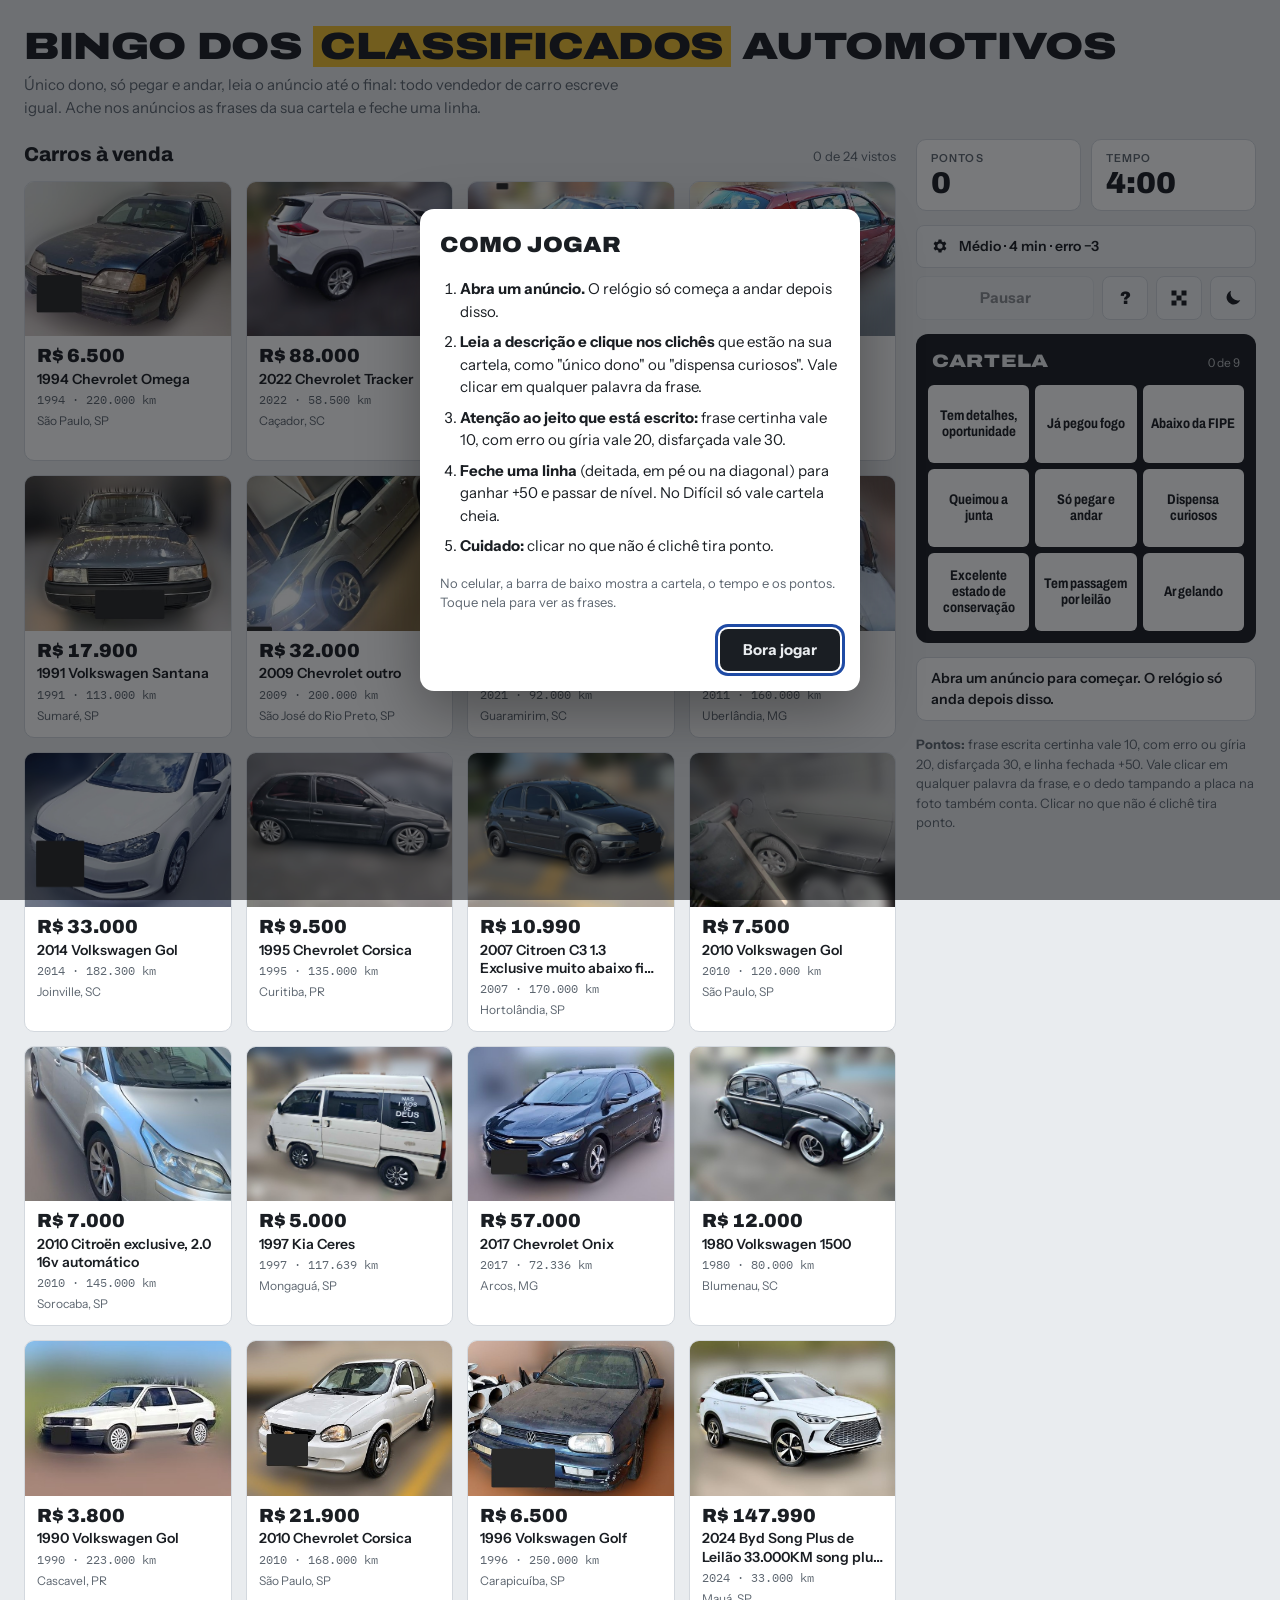
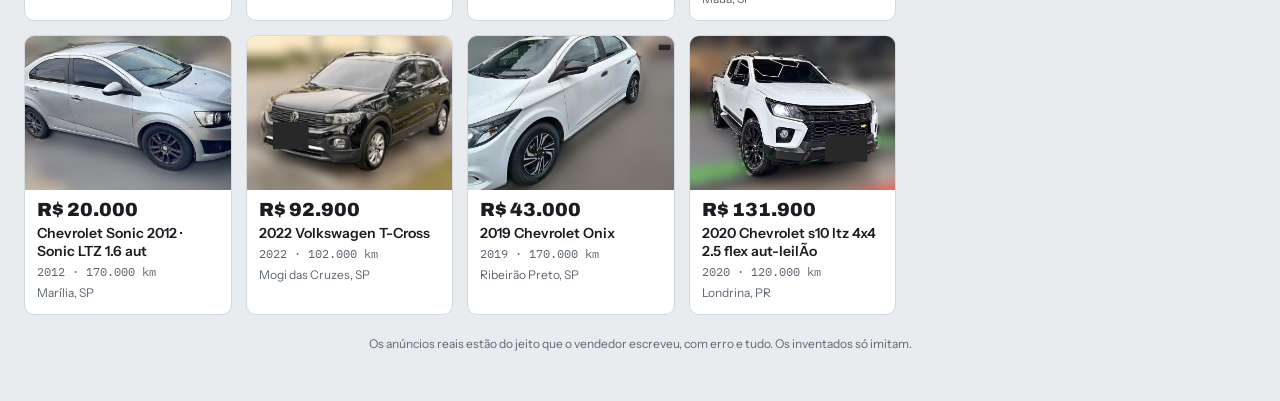
<file: index.html>
<!doctype html>
<html lang="pt-BR">
<head>
<meta charset="utf-8">
<meta name="viewport" content="width=device-width, initial-scale=1, viewport-fit=cover">
<title>Bingo dos Classificados Automotivos</title>
<meta name="description" content="Único dono, só pegar e andar, leia o anúncio até o final: ache os clichês dos anúncios de carro e feche a cartela.">
<link rel="icon" href="favicon.svg" type="image/svg+xml">
<meta name="theme-color" content="#f2c230">
<meta property="og:type" content="website">
<meta property="og:locale" content="pt_BR">
<meta property="og:title" content="Bingo dos Classificados Automotivos">
<meta property="og:description" content="Único dono, só pegar e andar, leia o anúncio até o final: ache os clichês dos anúncios de carro e feche a cartela.">
<meta property="og:url" content="https://danielhoffmanno.github.io/BingoDosClassificadosAutomotivos/">
<meta property="og:image" content="https://danielhoffmanno.github.io/BingoDosClassificadosAutomotivos/previa.png">
<meta property="og:image:width" content="1200">
<meta property="og:image:height" content="630">
<meta name="twitter:card" content="summary_large_image">
<meta name="claude:viewport-fit-sides" content="cover">
<script>try { var t = localStorage.getItem("bcc-theme"); if (t === "dark" || t === "light") document.documentElement.dataset.theme = t; } catch (e) {}</script>
<link rel="preconnect" href="https://fonts.googleapis.com">
<link rel="preconnect" href="https://fonts.gstatic.com" crossorigin>
<link rel="stylesheet" href="https://fonts.googleapis.com/css2?family=Archivo:wdth,wght@62..125,500..900&family=Instrument+Sans:wght@400;500;600&family=IBM+Plex+Mono:wght@500;600&display=swap">
<link rel="stylesheet" href="css/estilo.css">
</head>
<body>

<div class="wrap">
  <header>
    <div class="brand">
      <h1>Bingo dos <span>Classificados</span> Automotivos</h1>
      <p>Único dono, só pegar e andar, leia o anúncio até o final: todo vendedor de carro escreve igual. Ache nos anúncios as frases da sua cartela e feche uma linha.</p>
    </div>
  </header>

  <div class="game">
    <section class="feed">
      <div class="feed-head">
        <h2>Carros à venda</h2>
        <span id="feed-count"></span>
      </div>
      <div class="list" id="list"></div>
    </section>

    <aside class="side">
      <div class="score">
        <div class="stat"><label>Pontos</label><output id="score">0</output></div>
        <div class="stat" id="timer-box"><label>Tempo</label><output id="timer">4:00</output><span class="gain" id="gain" aria-hidden="true"></span></div>
      </div>
      <div class="tools">
        <button class="btn alt cfg" id="settings-btn" aria-haspopup="dialog" title="Configurações">
          <svg viewBox="0 0 24 24" width="18" height="18" aria-hidden="true"><path fill="currentColor" d="M19.4 13a7.5 7.5 0 0 0 0-2l2.1-1.6-2-3.4-2.5 1a7.6 7.6 0 0 0-1.7-1L15 3.3h-4l-.4 2.7a7.6 7.6 0 0 0-1.7 1l-2.5-1-2 3.4L6.5 11a7.5 7.5 0 0 0 0 2l-2.1 1.6 2 3.4 2.5-1c.5.4 1.1.7 1.7 1l.4 2.7h4l.4-2.7c.6-.3 1.2-.6 1.7-1l2.5 1 2-3.4zM13 15.5a3.5 3.5 0 1 1 0-7 3.5 3.5 0 0 1 0 7z" transform="translate(-1 0)"/></svg>
          <span class="sr-only">Configurações: </span><small id="cfg-summary">Médio · 4 min</small>
        </button>
        <button class="btn alt" id="pause" disabled>Pausar</button>
        <button class="btn alt theme-btn how-btn" id="how-btn" aria-label="Como jogar" title="Como jogar"><span aria-hidden="true">?</span></button>
        <button class="btn alt theme-btn" id="pixel-btn" aria-pressed="false" aria-label="Fotos em pixel art" title="Ver fotos em pixel art"><svg viewBox="0 0 24 24" width="20" height="20" aria-hidden="true"><path fill="currentColor" d="M3 3h6v6H3zM9 9h6v6H9zM15 3h6v6h-6zM3 15h6v6H3zM15 15h6v6h-6z"/></svg></button>
        <button class="btn alt theme-btn" id="theme-btn" aria-label="Mudar tema" title="Mudar tema">
          <svg class="i-moon" viewBox="0 0 24 24" width="20" height="20" aria-hidden="true"><path fill="currentColor" d="M20.7 14.3A8.5 8.5 0 0 1 9.7 3.3a8.5 8.5 0 1 0 11 11z"/></svg>
          <svg class="i-sun" viewBox="0 0 24 24" width="20" height="20" aria-hidden="true"><circle cx="12" cy="12" r="4.5" fill="currentColor"/><path stroke="currentColor" stroke-width="2" stroke-linecap="round" d="M12 2v2.5M12 19.5V22M2 12h2.5M19.5 12H22M4.9 4.9l1.8 1.8M17.3 17.3l1.8 1.8M4.9 19.1l1.8-1.8M17.3 6.7l1.8-1.8"/></svg>
        </button>
      </div>
      <div class="card">
        <div class="card-head"><strong>Cartela</strong><span id="card-count">0 de 9</span></div>
        <div class="grid" id="grid"></div>
      </div>
      <div class="toast" id="toast">Abra um anúncio para começar. O relógio só anda depois disso.</div>
      <div class="end" id="end" hidden>
        <h2 id="end-title">Fim de jogo</h2>
        <p id="end-text"></p>
        <div class="row">
          <button class="btn" id="next-lv" hidden>Ir para o Médio →</button>
          <button class="btn alt" id="again">Jogar de novo</button>
          <button class="btn alt" id="reveal">Mostrar o que faltou</button>
          <button class="btn alt" id="share">Compartilhar resultado</button>
        </div>
      </div>
      <p class="hint"><strong>Pontos:</strong> frase escrita certinha vale 10, com erro ou gíria 20, disfarçada 30, e linha fechada +50. Vale clicar em qualquer palavra da frase, e o dedo tampando a placa na foto também conta. Clicar no que não é clichê tira ponto.</p>
    </aside>
  </div>

  <footer>Os anúncios reais estão do jeito que o vendedor escreveu, com erro e tudo. Os inventados só imitam.</footer>
</div>

<div class="mini" id="mini">
  <div class="mini-sheet" id="mini-sheet"></div>
  <button class="mini-bar" id="mini-open" aria-expanded="false" aria-controls="mini-sheet">
    <span class="mini-grid" id="mini-grid" aria-hidden="true"></span>
    <span class="mini-txt"><strong id="mini-count">0 de 9</strong><small>Ver cartela</small></span>
    <span class="mini-stat" id="mini-time">4:00</span>
    <span class="mini-stat" id="mini-score">0 pts</span>
  </button>
</div>

<dialog id="how" aria-labelledby="how-title">
  <form method="dialog" class="settings">
    <h2 id="how-title">Como jogar</h2>
    <ol class="how">
      <li><strong>Abra um anúncio.</strong> O relógio só começa a andar depois disso.</li>
      <li><strong>Leia a descrição e clique nos clichês</strong> que estão na sua cartela, como "único dono" ou "dispensa curiosos". Vale clicar em qualquer palavra da frase.</li>
      <li><strong>Atenção ao jeito que está escrito:</strong> frase certinha vale 10, com erro ou gíria vale 20, disfarçada vale 30.</li>
      <li><strong>Feche uma linha</strong> (deitada, em pé ou na diagonal) para ganhar +50 e passar de nível. No Difícil só vale cartela cheia.</li>
      <li><strong>Cuidado:</strong> clicar no que não é clichê tira ponto.</li>
    </ol>
    <p class="note">No celular, a barra de baixo mostra a cartela, o tempo e os pontos. Toque nela para ver as frases.</p>
    <button class="btn" value="ok">Bora jogar</button>
  </form>
</dialog>

<dialog id="settings" aria-labelledby="settings-title">
  <form method="dialog" class="settings">
    <h2 id="settings-title">Configurações</h2>
    <fieldset>
      <legend>Dificuldade</legend>
        <div class="levels" role="group" aria-label="Nível">
        <button type="button" id="lv-facil" data-lv="facil" aria-pressed="false">FÁCIL<small>5 min · erro −1 · com dica</small></button>
        <button type="button" id="lv-medio" data-lv="medio" aria-pressed="true">MÉDIO<small>4 min · erro −3</small></button>
        <button type="button" id="lv-dificil" data-lv="dificil" aria-pressed="false">DIFÍCIL<small>3 min · acerto dá tempo</small></button>
        <button type="button" id="lv-custom" data-lv="custom" aria-pressed="false">PERSONALIZADA<small>do seu jeito</small></button>
    </div>
      <div class="custom" id="custom" hidden>
        <label for="c-time">Tempo
          <select id="c-time">
            <option value="0">Sem tempo</option><option value="120">2 min</option><option value="180">3 min</option>
            <option value="300" selected>5 min</option><option value="600">10 min</option><option value="900">15 min</option>
          </select>
        </label>
        <label for="c-win">Para ganhar
          <select id="c-win">
            <option value="row">1 linha deitada ou em pé</option>
            <option value="any" selected>1 linha, vale diagonal</option>
            <option value="two">2 linhas, vale diagonal</option>
            <option value="full">Cartela cheia</option>
          </select>
        </label>
        <label for="c-miss">Clique errado
          <select id="c-miss">
            <option value="0">Não tira ponto</option><option value="1" selected>−1</option><option value="3">−3</option><option value="5">−5</option><option value="10">−10</option>
          </select>
        </label>
        <label for="c-ads">Anúncios na tela
          <select id="c-ads">
            <option value="12">12</option><option value="24" selected>24</option><option value="36">36</option>
          </select>
        </label>
        <label class="check" for="c-hint"><input type="checkbox" id="c-hint"> Dica: mostrar quantas frases da cartela cada anúncio tem</label>
      </div>
      <p class="note">Fácil e Médio: fechou uma linha (vale diagonal), sobe de nível. O Fácil mostra quantas frases da cartela cada anúncio tem. Difícil: só vale cartela cheia, e cada frase achada devolve tempo (+10 s, +15 s com erro, +20 s disfarçada). Personalizada: as regras são suas.</p>
    </fieldset>
    <fieldset>
      <legend><label for="src">Anúncios</label></legend>
      <select id="src">
          <option value="reais" selected>Reais do Marketplace</option>
          <option value="inventados">Inventados</option>
          <option value="misturados">Misturados</option>
        </select>
      <p class="note">Os reais foram copiados do Marketplace, sem nomes e telefones.</p>
    </fieldset>
    <fieldset>
      <legend>Som</legend>
      <label class="check sound-check" for="snd"><input type="checkbox" id="snd" checked> Tocar som ao acertar, errar e fechar uma linha</label>
    </fieldset>
    <p class="note">Mudar a dificuldade ou os anúncios começa uma partida nova.</p>
    <button class="btn" value="ok">Pronto</button>
  </form>
</dialog>

<script src="js/jogo.js"></script>
</body>
</html>
</file>
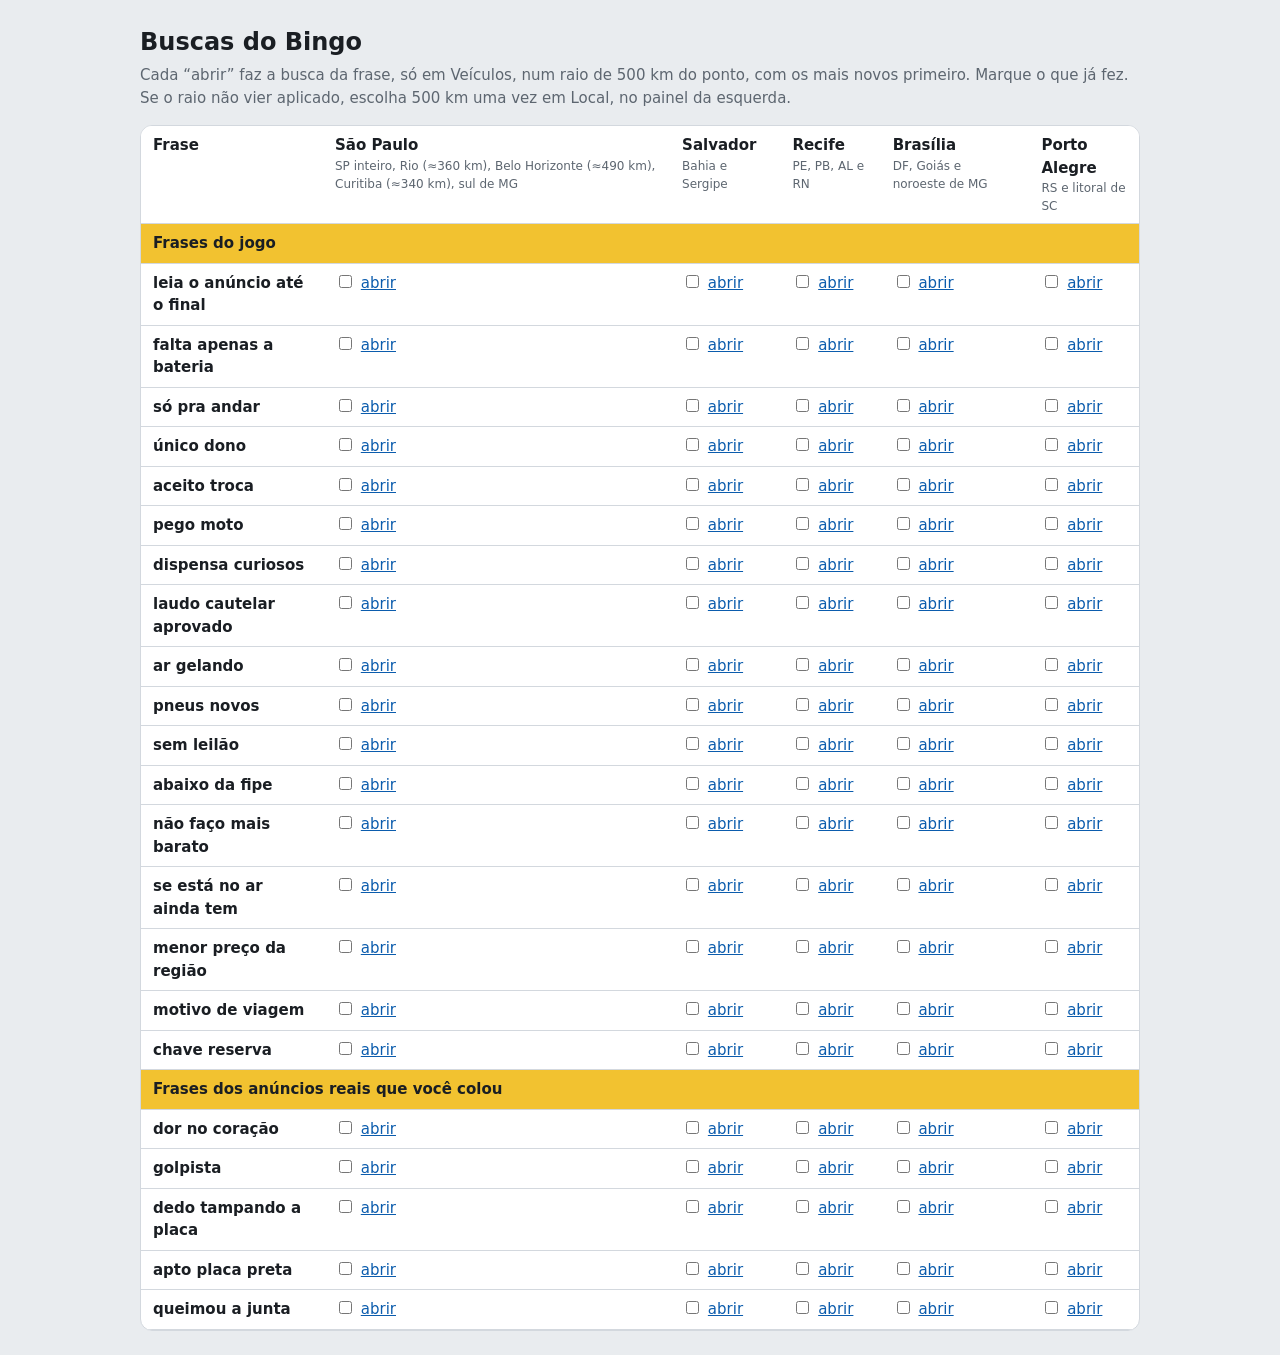
<file: ferramentas/buscas.html>
<!doctype html><html lang="pt-BR"><head><meta charset="utf-8"><meta name="viewport" content="width=device-width,initial-scale=1"><title>Buscas do Bingo</title>
<style>
:root{--bg:#e9ecef;--fg:#1a1e23;--muted:#5d6670;--card:#fff;--line:#d3d8de;--accent:#f2c230;--link:#0b5cad}
@media (prefers-color-scheme:dark){:root{--bg:#12151a;--fg:#eceff2;--muted:#a0a8b2;--card:#1c2027;--line:#2e343d;--link:#7ab7ff}}
body{margin:0;background:var(--bg);color:var(--fg);font:15px/1.5 system-ui,-apple-system,"Segoe UI",sans-serif}
main{max-width:1000px;margin:0 auto;padding:24px 16px}h1{font-size:24px;margin:0 0 4px}p{color:var(--muted);margin:0 0 16px}
.w{overflow-x:auto;background:var(--card);border:1px solid var(--line);border-radius:12px}
table{border-collapse:collapse;width:100%;min-width:640px}th,td{padding:8px 12px;border-bottom:1px solid var(--line);text-align:left;vertical-align:top}
thead th{position:sticky;top:0;background:var(--card)}th small{display:block;font-weight:400;color:var(--muted);font-size:12px}
tr.g td{background:var(--accent);color:#1a1e23;font-weight:700}a{color:var(--link)}input{margin-right:4px}
td:has(input:checked) a{color:var(--muted);text-decoration:line-through}
</style></head><body><main>
<h1>Buscas do Bingo</h1>
<p>Cada “abrir” faz a busca da frase, só em Veículos, num raio de 500 km do ponto, com os mais novos primeiro. Marque o que já fez. Se o raio não vier aplicado, escolha 500 km uma vez em Local, no painel da esquerda.</p>
<div class="w"><table><thead><tr><th>Frase</th><th>São Paulo<small>SP inteiro, Rio (≈360 km), Belo Horizonte (≈490 km), Curitiba (≈340 km), sul de MG</small></th><th>Salvador<small>Bahia e Sergipe</small></th><th>Recife<small>PE, PB, AL e RN</small></th><th>Brasília<small>DF, Goiás e noroeste de MG</small></th><th>Porto Alegre<small>RS e litoral de SC</small></th></tr></thead><tbody><tr class="g"><td colspan="6">Frases do jogo</td></tr><tr><th scope="row">leia o anúncio até o final</th><td><label><input type="checkbox" data-k="saopaulo|leia o anúncio até o final"> <a href="https://www.facebook.com/marketplace/saopaulo/search/?category_id=546583916084032&amp;sortBy=creation_time_descend&amp;radius=500&amp;query=leia%20o%20an%C3%BAncio%20at%C3%A9%20o%20final" target="_blank" rel="noopener noreferrer">abrir</a></label></td><td><label><input type="checkbox" data-k="salvador|leia o anúncio até o final"> <a href="https://www.facebook.com/marketplace/salvador/search/?category_id=546583916084032&amp;sortBy=creation_time_descend&amp;radius=500&amp;query=leia%20o%20an%C3%BAncio%20at%C3%A9%20o%20final" target="_blank" rel="noopener noreferrer">abrir</a></label></td><td><label><input type="checkbox" data-k="recife|leia o anúncio até o final"> <a href="https://www.facebook.com/marketplace/recife/search/?category_id=546583916084032&amp;sortBy=creation_time_descend&amp;radius=500&amp;query=leia%20o%20an%C3%BAncio%20at%C3%A9%20o%20final" target="_blank" rel="noopener noreferrer">abrir</a></label></td><td><label><input type="checkbox" data-k="brasilia|leia o anúncio até o final"> <a href="https://www.facebook.com/marketplace/brasilia/search/?category_id=546583916084032&amp;sortBy=creation_time_descend&amp;radius=500&amp;query=leia%20o%20an%C3%BAncio%20at%C3%A9%20o%20final" target="_blank" rel="noopener noreferrer">abrir</a></label></td><td><label><input type="checkbox" data-k="portoalegre|leia o anúncio até o final"> <a href="https://www.facebook.com/marketplace/portoalegre/search/?category_id=546583916084032&amp;sortBy=creation_time_descend&amp;radius=500&amp;query=leia%20o%20an%C3%BAncio%20at%C3%A9%20o%20final" target="_blank" rel="noopener noreferrer">abrir</a></label></td></tr><tr><th scope="row">falta apenas a bateria</th><td><label><input type="checkbox" data-k="saopaulo|falta apenas a bateria"> <a href="https://www.facebook.com/marketplace/saopaulo/search/?category_id=546583916084032&amp;sortBy=creation_time_descend&amp;radius=500&amp;query=falta%20apenas%20a%20bateria" target="_blank" rel="noopener noreferrer">abrir</a></label></td><td><label><input type="checkbox" data-k="salvador|falta apenas a bateria"> <a href="https://www.facebook.com/marketplace/salvador/search/?category_id=546583916084032&amp;sortBy=creation_time_descend&amp;radius=500&amp;query=falta%20apenas%20a%20bateria" target="_blank" rel="noopener noreferrer">abrir</a></label></td><td><label><input type="checkbox" data-k="recife|falta apenas a bateria"> <a href="https://www.facebook.com/marketplace/recife/search/?category_id=546583916084032&amp;sortBy=creation_time_descend&amp;radius=500&amp;query=falta%20apenas%20a%20bateria" target="_blank" rel="noopener noreferrer">abrir</a></label></td><td><label><input type="checkbox" data-k="brasilia|falta apenas a bateria"> <a href="https://www.facebook.com/marketplace/brasilia/search/?category_id=546583916084032&amp;sortBy=creation_time_descend&amp;radius=500&amp;query=falta%20apenas%20a%20bateria" target="_blank" rel="noopener noreferrer">abrir</a></label></td><td><label><input type="checkbox" data-k="portoalegre|falta apenas a bateria"> <a href="https://www.facebook.com/marketplace/portoalegre/search/?category_id=546583916084032&amp;sortBy=creation_time_descend&amp;radius=500&amp;query=falta%20apenas%20a%20bateria" target="_blank" rel="noopener noreferrer">abrir</a></label></td></tr><tr><th scope="row">só pra andar</th><td><label><input type="checkbox" data-k="saopaulo|só pra andar"> <a href="https://www.facebook.com/marketplace/saopaulo/search/?category_id=546583916084032&amp;sortBy=creation_time_descend&amp;radius=500&amp;query=s%C3%B3%20pra%20andar" target="_blank" rel="noopener noreferrer">abrir</a></label></td><td><label><input type="checkbox" data-k="salvador|só pra andar"> <a href="https://www.facebook.com/marketplace/salvador/search/?category_id=546583916084032&amp;sortBy=creation_time_descend&amp;radius=500&amp;query=s%C3%B3%20pra%20andar" target="_blank" rel="noopener noreferrer">abrir</a></label></td><td><label><input type="checkbox" data-k="recife|só pra andar"> <a href="https://www.facebook.com/marketplace/recife/search/?category_id=546583916084032&amp;sortBy=creation_time_descend&amp;radius=500&amp;query=s%C3%B3%20pra%20andar" target="_blank" rel="noopener noreferrer">abrir</a></label></td><td><label><input type="checkbox" data-k="brasilia|só pra andar"> <a href="https://www.facebook.com/marketplace/brasilia/search/?category_id=546583916084032&amp;sortBy=creation_time_descend&amp;radius=500&amp;query=s%C3%B3%20pra%20andar" target="_blank" rel="noopener noreferrer">abrir</a></label></td><td><label><input type="checkbox" data-k="portoalegre|só pra andar"> <a href="https://www.facebook.com/marketplace/portoalegre/search/?category_id=546583916084032&amp;sortBy=creation_time_descend&amp;radius=500&amp;query=s%C3%B3%20pra%20andar" target="_blank" rel="noopener noreferrer">abrir</a></label></td></tr><tr><th scope="row">único dono</th><td><label><input type="checkbox" data-k="saopaulo|único dono"> <a href="https://www.facebook.com/marketplace/saopaulo/search/?category_id=546583916084032&amp;sortBy=creation_time_descend&amp;radius=500&amp;query=%C3%BAnico%20dono" target="_blank" rel="noopener noreferrer">abrir</a></label></td><td><label><input type="checkbox" data-k="salvador|único dono"> <a href="https://www.facebook.com/marketplace/salvador/search/?category_id=546583916084032&amp;sortBy=creation_time_descend&amp;radius=500&amp;query=%C3%BAnico%20dono" target="_blank" rel="noopener noreferrer">abrir</a></label></td><td><label><input type="checkbox" data-k="recife|único dono"> <a href="https://www.facebook.com/marketplace/recife/search/?category_id=546583916084032&amp;sortBy=creation_time_descend&amp;radius=500&amp;query=%C3%BAnico%20dono" target="_blank" rel="noopener noreferrer">abrir</a></label></td><td><label><input type="checkbox" data-k="brasilia|único dono"> <a href="https://www.facebook.com/marketplace/brasilia/search/?category_id=546583916084032&amp;sortBy=creation_time_descend&amp;radius=500&amp;query=%C3%BAnico%20dono" target="_blank" rel="noopener noreferrer">abrir</a></label></td><td><label><input type="checkbox" data-k="portoalegre|único dono"> <a href="https://www.facebook.com/marketplace/portoalegre/search/?category_id=546583916084032&amp;sortBy=creation_time_descend&amp;radius=500&amp;query=%C3%BAnico%20dono" target="_blank" rel="noopener noreferrer">abrir</a></label></td></tr><tr><th scope="row">aceito troca</th><td><label><input type="checkbox" data-k="saopaulo|aceito troca"> <a href="https://www.facebook.com/marketplace/saopaulo/search/?category_id=546583916084032&amp;sortBy=creation_time_descend&amp;radius=500&amp;query=aceito%20troca" target="_blank" rel="noopener noreferrer">abrir</a></label></td><td><label><input type="checkbox" data-k="salvador|aceito troca"> <a href="https://www.facebook.com/marketplace/salvador/search/?category_id=546583916084032&amp;sortBy=creation_time_descend&amp;radius=500&amp;query=aceito%20troca" target="_blank" rel="noopener noreferrer">abrir</a></label></td><td><label><input type="checkbox" data-k="recife|aceito troca"> <a href="https://www.facebook.com/marketplace/recife/search/?category_id=546583916084032&amp;sortBy=creation_time_descend&amp;radius=500&amp;query=aceito%20troca" target="_blank" rel="noopener noreferrer">abrir</a></label></td><td><label><input type="checkbox" data-k="brasilia|aceito troca"> <a href="https://www.facebook.com/marketplace/brasilia/search/?category_id=546583916084032&amp;sortBy=creation_time_descend&amp;radius=500&amp;query=aceito%20troca" target="_blank" rel="noopener noreferrer">abrir</a></label></td><td><label><input type="checkbox" data-k="portoalegre|aceito troca"> <a href="https://www.facebook.com/marketplace/portoalegre/search/?category_id=546583916084032&amp;sortBy=creation_time_descend&amp;radius=500&amp;query=aceito%20troca" target="_blank" rel="noopener noreferrer">abrir</a></label></td></tr><tr><th scope="row">pego moto</th><td><label><input type="checkbox" data-k="saopaulo|pego moto"> <a href="https://www.facebook.com/marketplace/saopaulo/search/?category_id=546583916084032&amp;sortBy=creation_time_descend&amp;radius=500&amp;query=pego%20moto" target="_blank" rel="noopener noreferrer">abrir</a></label></td><td><label><input type="checkbox" data-k="salvador|pego moto"> <a href="https://www.facebook.com/marketplace/salvador/search/?category_id=546583916084032&amp;sortBy=creation_time_descend&amp;radius=500&amp;query=pego%20moto" target="_blank" rel="noopener noreferrer">abrir</a></label></td><td><label><input type="checkbox" data-k="recife|pego moto"> <a href="https://www.facebook.com/marketplace/recife/search/?category_id=546583916084032&amp;sortBy=creation_time_descend&amp;radius=500&amp;query=pego%20moto" target="_blank" rel="noopener noreferrer">abrir</a></label></td><td><label><input type="checkbox" data-k="brasilia|pego moto"> <a href="https://www.facebook.com/marketplace/brasilia/search/?category_id=546583916084032&amp;sortBy=creation_time_descend&amp;radius=500&amp;query=pego%20moto" target="_blank" rel="noopener noreferrer">abrir</a></label></td><td><label><input type="checkbox" data-k="portoalegre|pego moto"> <a href="https://www.facebook.com/marketplace/portoalegre/search/?category_id=546583916084032&amp;sortBy=creation_time_descend&amp;radius=500&amp;query=pego%20moto" target="_blank" rel="noopener noreferrer">abrir</a></label></td></tr><tr><th scope="row">dispensa curiosos</th><td><label><input type="checkbox" data-k="saopaulo|dispensa curiosos"> <a href="https://www.facebook.com/marketplace/saopaulo/search/?category_id=546583916084032&amp;sortBy=creation_time_descend&amp;radius=500&amp;query=dispensa%20curiosos" target="_blank" rel="noopener noreferrer">abrir</a></label></td><td><label><input type="checkbox" data-k="salvador|dispensa curiosos"> <a href="https://www.facebook.com/marketplace/salvador/search/?category_id=546583916084032&amp;sortBy=creation_time_descend&amp;radius=500&amp;query=dispensa%20curiosos" target="_blank" rel="noopener noreferrer">abrir</a></label></td><td><label><input type="checkbox" data-k="recife|dispensa curiosos"> <a href="https://www.facebook.com/marketplace/recife/search/?category_id=546583916084032&amp;sortBy=creation_time_descend&amp;radius=500&amp;query=dispensa%20curiosos" target="_blank" rel="noopener noreferrer">abrir</a></label></td><td><label><input type="checkbox" data-k="brasilia|dispensa curiosos"> <a href="https://www.facebook.com/marketplace/brasilia/search/?category_id=546583916084032&amp;sortBy=creation_time_descend&amp;radius=500&amp;query=dispensa%20curiosos" target="_blank" rel="noopener noreferrer">abrir</a></label></td><td><label><input type="checkbox" data-k="portoalegre|dispensa curiosos"> <a href="https://www.facebook.com/marketplace/portoalegre/search/?category_id=546583916084032&amp;sortBy=creation_time_descend&amp;radius=500&amp;query=dispensa%20curiosos" target="_blank" rel="noopener noreferrer">abrir</a></label></td></tr><tr><th scope="row">laudo cautelar aprovado</th><td><label><input type="checkbox" data-k="saopaulo|laudo cautelar aprovado"> <a href="https://www.facebook.com/marketplace/saopaulo/search/?category_id=546583916084032&amp;sortBy=creation_time_descend&amp;radius=500&amp;query=laudo%20cautelar%20aprovado" target="_blank" rel="noopener noreferrer">abrir</a></label></td><td><label><input type="checkbox" data-k="salvador|laudo cautelar aprovado"> <a href="https://www.facebook.com/marketplace/salvador/search/?category_id=546583916084032&amp;sortBy=creation_time_descend&amp;radius=500&amp;query=laudo%20cautelar%20aprovado" target="_blank" rel="noopener noreferrer">abrir</a></label></td><td><label><input type="checkbox" data-k="recife|laudo cautelar aprovado"> <a href="https://www.facebook.com/marketplace/recife/search/?category_id=546583916084032&amp;sortBy=creation_time_descend&amp;radius=500&amp;query=laudo%20cautelar%20aprovado" target="_blank" rel="noopener noreferrer">abrir</a></label></td><td><label><input type="checkbox" data-k="brasilia|laudo cautelar aprovado"> <a href="https://www.facebook.com/marketplace/brasilia/search/?category_id=546583916084032&amp;sortBy=creation_time_descend&amp;radius=500&amp;query=laudo%20cautelar%20aprovado" target="_blank" rel="noopener noreferrer">abrir</a></label></td><td><label><input type="checkbox" data-k="portoalegre|laudo cautelar aprovado"> <a href="https://www.facebook.com/marketplace/portoalegre/search/?category_id=546583916084032&amp;sortBy=creation_time_descend&amp;radius=500&amp;query=laudo%20cautelar%20aprovado" target="_blank" rel="noopener noreferrer">abrir</a></label></td></tr><tr><th scope="row">ar gelando</th><td><label><input type="checkbox" data-k="saopaulo|ar gelando"> <a href="https://www.facebook.com/marketplace/saopaulo/search/?category_id=546583916084032&amp;sortBy=creation_time_descend&amp;radius=500&amp;query=ar%20gelando" target="_blank" rel="noopener noreferrer">abrir</a></label></td><td><label><input type="checkbox" data-k="salvador|ar gelando"> <a href="https://www.facebook.com/marketplace/salvador/search/?category_id=546583916084032&amp;sortBy=creation_time_descend&amp;radius=500&amp;query=ar%20gelando" target="_blank" rel="noopener noreferrer">abrir</a></label></td><td><label><input type="checkbox" data-k="recife|ar gelando"> <a href="https://www.facebook.com/marketplace/recife/search/?category_id=546583916084032&amp;sortBy=creation_time_descend&amp;radius=500&amp;query=ar%20gelando" target="_blank" rel="noopener noreferrer">abrir</a></label></td><td><label><input type="checkbox" data-k="brasilia|ar gelando"> <a href="https://www.facebook.com/marketplace/brasilia/search/?category_id=546583916084032&amp;sortBy=creation_time_descend&amp;radius=500&amp;query=ar%20gelando" target="_blank" rel="noopener noreferrer">abrir</a></label></td><td><label><input type="checkbox" data-k="portoalegre|ar gelando"> <a href="https://www.facebook.com/marketplace/portoalegre/search/?category_id=546583916084032&amp;sortBy=creation_time_descend&amp;radius=500&amp;query=ar%20gelando" target="_blank" rel="noopener noreferrer">abrir</a></label></td></tr><tr><th scope="row">pneus novos</th><td><label><input type="checkbox" data-k="saopaulo|pneus novos"> <a href="https://www.facebook.com/marketplace/saopaulo/search/?category_id=546583916084032&amp;sortBy=creation_time_descend&amp;radius=500&amp;query=pneus%20novos" target="_blank" rel="noopener noreferrer">abrir</a></label></td><td><label><input type="checkbox" data-k="salvador|pneus novos"> <a href="https://www.facebook.com/marketplace/salvador/search/?category_id=546583916084032&amp;sortBy=creation_time_descend&amp;radius=500&amp;query=pneus%20novos" target="_blank" rel="noopener noreferrer">abrir</a></label></td><td><label><input type="checkbox" data-k="recife|pneus novos"> <a href="https://www.facebook.com/marketplace/recife/search/?category_id=546583916084032&amp;sortBy=creation_time_descend&amp;radius=500&amp;query=pneus%20novos" target="_blank" rel="noopener noreferrer">abrir</a></label></td><td><label><input type="checkbox" data-k="brasilia|pneus novos"> <a href="https://www.facebook.com/marketplace/brasilia/search/?category_id=546583916084032&amp;sortBy=creation_time_descend&amp;radius=500&amp;query=pneus%20novos" target="_blank" rel="noopener noreferrer">abrir</a></label></td><td><label><input type="checkbox" data-k="portoalegre|pneus novos"> <a href="https://www.facebook.com/marketplace/portoalegre/search/?category_id=546583916084032&amp;sortBy=creation_time_descend&amp;radius=500&amp;query=pneus%20novos" target="_blank" rel="noopener noreferrer">abrir</a></label></td></tr><tr><th scope="row">sem leilão</th><td><label><input type="checkbox" data-k="saopaulo|sem leilão"> <a href="https://www.facebook.com/marketplace/saopaulo/search/?category_id=546583916084032&amp;sortBy=creation_time_descend&amp;radius=500&amp;query=sem%20leil%C3%A3o" target="_blank" rel="noopener noreferrer">abrir</a></label></td><td><label><input type="checkbox" data-k="salvador|sem leilão"> <a href="https://www.facebook.com/marketplace/salvador/search/?category_id=546583916084032&amp;sortBy=creation_time_descend&amp;radius=500&amp;query=sem%20leil%C3%A3o" target="_blank" rel="noopener noreferrer">abrir</a></label></td><td><label><input type="checkbox" data-k="recife|sem leilão"> <a href="https://www.facebook.com/marketplace/recife/search/?category_id=546583916084032&amp;sortBy=creation_time_descend&amp;radius=500&amp;query=sem%20leil%C3%A3o" target="_blank" rel="noopener noreferrer">abrir</a></label></td><td><label><input type="checkbox" data-k="brasilia|sem leilão"> <a href="https://www.facebook.com/marketplace/brasilia/search/?category_id=546583916084032&amp;sortBy=creation_time_descend&amp;radius=500&amp;query=sem%20leil%C3%A3o" target="_blank" rel="noopener noreferrer">abrir</a></label></td><td><label><input type="checkbox" data-k="portoalegre|sem leilão"> <a href="https://www.facebook.com/marketplace/portoalegre/search/?category_id=546583916084032&amp;sortBy=creation_time_descend&amp;radius=500&amp;query=sem%20leil%C3%A3o" target="_blank" rel="noopener noreferrer">abrir</a></label></td></tr><tr><th scope="row">abaixo da fipe</th><td><label><input type="checkbox" data-k="saopaulo|abaixo da fipe"> <a href="https://www.facebook.com/marketplace/saopaulo/search/?category_id=546583916084032&amp;sortBy=creation_time_descend&amp;radius=500&amp;query=abaixo%20da%20fipe" target="_blank" rel="noopener noreferrer">abrir</a></label></td><td><label><input type="checkbox" data-k="salvador|abaixo da fipe"> <a href="https://www.facebook.com/marketplace/salvador/search/?category_id=546583916084032&amp;sortBy=creation_time_descend&amp;radius=500&amp;query=abaixo%20da%20fipe" target="_blank" rel="noopener noreferrer">abrir</a></label></td><td><label><input type="checkbox" data-k="recife|abaixo da fipe"> <a href="https://www.facebook.com/marketplace/recife/search/?category_id=546583916084032&amp;sortBy=creation_time_descend&amp;radius=500&amp;query=abaixo%20da%20fipe" target="_blank" rel="noopener noreferrer">abrir</a></label></td><td><label><input type="checkbox" data-k="brasilia|abaixo da fipe"> <a href="https://www.facebook.com/marketplace/brasilia/search/?category_id=546583916084032&amp;sortBy=creation_time_descend&amp;radius=500&amp;query=abaixo%20da%20fipe" target="_blank" rel="noopener noreferrer">abrir</a></label></td><td><label><input type="checkbox" data-k="portoalegre|abaixo da fipe"> <a href="https://www.facebook.com/marketplace/portoalegre/search/?category_id=546583916084032&amp;sortBy=creation_time_descend&amp;radius=500&amp;query=abaixo%20da%20fipe" target="_blank" rel="noopener noreferrer">abrir</a></label></td></tr><tr><th scope="row">não faço mais barato</th><td><label><input type="checkbox" data-k="saopaulo|não faço mais barato"> <a href="https://www.facebook.com/marketplace/saopaulo/search/?category_id=546583916084032&amp;sortBy=creation_time_descend&amp;radius=500&amp;query=n%C3%A3o%20fa%C3%A7o%20mais%20barato" target="_blank" rel="noopener noreferrer">abrir</a></label></td><td><label><input type="checkbox" data-k="salvador|não faço mais barato"> <a href="https://www.facebook.com/marketplace/salvador/search/?category_id=546583916084032&amp;sortBy=creation_time_descend&amp;radius=500&amp;query=n%C3%A3o%20fa%C3%A7o%20mais%20barato" target="_blank" rel="noopener noreferrer">abrir</a></label></td><td><label><input type="checkbox" data-k="recife|não faço mais barato"> <a href="https://www.facebook.com/marketplace/recife/search/?category_id=546583916084032&amp;sortBy=creation_time_descend&amp;radius=500&amp;query=n%C3%A3o%20fa%C3%A7o%20mais%20barato" target="_blank" rel="noopener noreferrer">abrir</a></label></td><td><label><input type="checkbox" data-k="brasilia|não faço mais barato"> <a href="https://www.facebook.com/marketplace/brasilia/search/?category_id=546583916084032&amp;sortBy=creation_time_descend&amp;radius=500&amp;query=n%C3%A3o%20fa%C3%A7o%20mais%20barato" target="_blank" rel="noopener noreferrer">abrir</a></label></td><td><label><input type="checkbox" data-k="portoalegre|não faço mais barato"> <a href="https://www.facebook.com/marketplace/portoalegre/search/?category_id=546583916084032&amp;sortBy=creation_time_descend&amp;radius=500&amp;query=n%C3%A3o%20fa%C3%A7o%20mais%20barato" target="_blank" rel="noopener noreferrer">abrir</a></label></td></tr><tr><th scope="row">se está no ar ainda tem</th><td><label><input type="checkbox" data-k="saopaulo|se está no ar ainda tem"> <a href="https://www.facebook.com/marketplace/saopaulo/search/?category_id=546583916084032&amp;sortBy=creation_time_descend&amp;radius=500&amp;query=se%20est%C3%A1%20no%20ar%20ainda%20tem" target="_blank" rel="noopener noreferrer">abrir</a></label></td><td><label><input type="checkbox" data-k="salvador|se está no ar ainda tem"> <a href="https://www.facebook.com/marketplace/salvador/search/?category_id=546583916084032&amp;sortBy=creation_time_descend&amp;radius=500&amp;query=se%20est%C3%A1%20no%20ar%20ainda%20tem" target="_blank" rel="noopener noreferrer">abrir</a></label></td><td><label><input type="checkbox" data-k="recife|se está no ar ainda tem"> <a href="https://www.facebook.com/marketplace/recife/search/?category_id=546583916084032&amp;sortBy=creation_time_descend&amp;radius=500&amp;query=se%20est%C3%A1%20no%20ar%20ainda%20tem" target="_blank" rel="noopener noreferrer">abrir</a></label></td><td><label><input type="checkbox" data-k="brasilia|se está no ar ainda tem"> <a href="https://www.facebook.com/marketplace/brasilia/search/?category_id=546583916084032&amp;sortBy=creation_time_descend&amp;radius=500&amp;query=se%20est%C3%A1%20no%20ar%20ainda%20tem" target="_blank" rel="noopener noreferrer">abrir</a></label></td><td><label><input type="checkbox" data-k="portoalegre|se está no ar ainda tem"> <a href="https://www.facebook.com/marketplace/portoalegre/search/?category_id=546583916084032&amp;sortBy=creation_time_descend&amp;radius=500&amp;query=se%20est%C3%A1%20no%20ar%20ainda%20tem" target="_blank" rel="noopener noreferrer">abrir</a></label></td></tr><tr><th scope="row">menor preço da região</th><td><label><input type="checkbox" data-k="saopaulo|menor preço da região"> <a href="https://www.facebook.com/marketplace/saopaulo/search/?category_id=546583916084032&amp;sortBy=creation_time_descend&amp;radius=500&amp;query=menor%20pre%C3%A7o%20da%20regi%C3%A3o" target="_blank" rel="noopener noreferrer">abrir</a></label></td><td><label><input type="checkbox" data-k="salvador|menor preço da região"> <a href="https://www.facebook.com/marketplace/salvador/search/?category_id=546583916084032&amp;sortBy=creation_time_descend&amp;radius=500&amp;query=menor%20pre%C3%A7o%20da%20regi%C3%A3o" target="_blank" rel="noopener noreferrer">abrir</a></label></td><td><label><input type="checkbox" data-k="recife|menor preço da região"> <a href="https://www.facebook.com/marketplace/recife/search/?category_id=546583916084032&amp;sortBy=creation_time_descend&amp;radius=500&amp;query=menor%20pre%C3%A7o%20da%20regi%C3%A3o" target="_blank" rel="noopener noreferrer">abrir</a></label></td><td><label><input type="checkbox" data-k="brasilia|menor preço da região"> <a href="https://www.facebook.com/marketplace/brasilia/search/?category_id=546583916084032&amp;sortBy=creation_time_descend&amp;radius=500&amp;query=menor%20pre%C3%A7o%20da%20regi%C3%A3o" target="_blank" rel="noopener noreferrer">abrir</a></label></td><td><label><input type="checkbox" data-k="portoalegre|menor preço da região"> <a href="https://www.facebook.com/marketplace/portoalegre/search/?category_id=546583916084032&amp;sortBy=creation_time_descend&amp;radius=500&amp;query=menor%20pre%C3%A7o%20da%20regi%C3%A3o" target="_blank" rel="noopener noreferrer">abrir</a></label></td></tr><tr><th scope="row">motivo de viagem</th><td><label><input type="checkbox" data-k="saopaulo|motivo de viagem"> <a href="https://www.facebook.com/marketplace/saopaulo/search/?category_id=546583916084032&amp;sortBy=creation_time_descend&amp;radius=500&amp;query=motivo%20de%20viagem" target="_blank" rel="noopener noreferrer">abrir</a></label></td><td><label><input type="checkbox" data-k="salvador|motivo de viagem"> <a href="https://www.facebook.com/marketplace/salvador/search/?category_id=546583916084032&amp;sortBy=creation_time_descend&amp;radius=500&amp;query=motivo%20de%20viagem" target="_blank" rel="noopener noreferrer">abrir</a></label></td><td><label><input type="checkbox" data-k="recife|motivo de viagem"> <a href="https://www.facebook.com/marketplace/recife/search/?category_id=546583916084032&amp;sortBy=creation_time_descend&amp;radius=500&amp;query=motivo%20de%20viagem" target="_blank" rel="noopener noreferrer">abrir</a></label></td><td><label><input type="checkbox" data-k="brasilia|motivo de viagem"> <a href="https://www.facebook.com/marketplace/brasilia/search/?category_id=546583916084032&amp;sortBy=creation_time_descend&amp;radius=500&amp;query=motivo%20de%20viagem" target="_blank" rel="noopener noreferrer">abrir</a></label></td><td><label><input type="checkbox" data-k="portoalegre|motivo de viagem"> <a href="https://www.facebook.com/marketplace/portoalegre/search/?category_id=546583916084032&amp;sortBy=creation_time_descend&amp;radius=500&amp;query=motivo%20de%20viagem" target="_blank" rel="noopener noreferrer">abrir</a></label></td></tr><tr><th scope="row">chave reserva</th><td><label><input type="checkbox" data-k="saopaulo|chave reserva"> <a href="https://www.facebook.com/marketplace/saopaulo/search/?category_id=546583916084032&amp;sortBy=creation_time_descend&amp;radius=500&amp;query=chave%20reserva" target="_blank" rel="noopener noreferrer">abrir</a></label></td><td><label><input type="checkbox" data-k="salvador|chave reserva"> <a href="https://www.facebook.com/marketplace/salvador/search/?category_id=546583916084032&amp;sortBy=creation_time_descend&amp;radius=500&amp;query=chave%20reserva" target="_blank" rel="noopener noreferrer">abrir</a></label></td><td><label><input type="checkbox" data-k="recife|chave reserva"> <a href="https://www.facebook.com/marketplace/recife/search/?category_id=546583916084032&amp;sortBy=creation_time_descend&amp;radius=500&amp;query=chave%20reserva" target="_blank" rel="noopener noreferrer">abrir</a></label></td><td><label><input type="checkbox" data-k="brasilia|chave reserva"> <a href="https://www.facebook.com/marketplace/brasilia/search/?category_id=546583916084032&amp;sortBy=creation_time_descend&amp;radius=500&amp;query=chave%20reserva" target="_blank" rel="noopener noreferrer">abrir</a></label></td><td><label><input type="checkbox" data-k="portoalegre|chave reserva"> <a href="https://www.facebook.com/marketplace/portoalegre/search/?category_id=546583916084032&amp;sortBy=creation_time_descend&amp;radius=500&amp;query=chave%20reserva" target="_blank" rel="noopener noreferrer">abrir</a></label></td></tr><tr class="g"><td colspan="6">Frases dos anúncios reais que você colou</td></tr><tr><th scope="row">dor no coração</th><td><label><input type="checkbox" data-k="saopaulo|dor no coração"> <a href="https://www.facebook.com/marketplace/saopaulo/search/?category_id=546583916084032&amp;sortBy=creation_time_descend&amp;radius=500&amp;query=dor%20no%20cora%C3%A7%C3%A3o" target="_blank" rel="noopener noreferrer">abrir</a></label></td><td><label><input type="checkbox" data-k="salvador|dor no coração"> <a href="https://www.facebook.com/marketplace/salvador/search/?category_id=546583916084032&amp;sortBy=creation_time_descend&amp;radius=500&amp;query=dor%20no%20cora%C3%A7%C3%A3o" target="_blank" rel="noopener noreferrer">abrir</a></label></td><td><label><input type="checkbox" data-k="recife|dor no coração"> <a href="https://www.facebook.com/marketplace/recife/search/?category_id=546583916084032&amp;sortBy=creation_time_descend&amp;radius=500&amp;query=dor%20no%20cora%C3%A7%C3%A3o" target="_blank" rel="noopener noreferrer">abrir</a></label></td><td><label><input type="checkbox" data-k="brasilia|dor no coração"> <a href="https://www.facebook.com/marketplace/brasilia/search/?category_id=546583916084032&amp;sortBy=creation_time_descend&amp;radius=500&amp;query=dor%20no%20cora%C3%A7%C3%A3o" target="_blank" rel="noopener noreferrer">abrir</a></label></td><td><label><input type="checkbox" data-k="portoalegre|dor no coração"> <a href="https://www.facebook.com/marketplace/portoalegre/search/?category_id=546583916084032&amp;sortBy=creation_time_descend&amp;radius=500&amp;query=dor%20no%20cora%C3%A7%C3%A3o" target="_blank" rel="noopener noreferrer">abrir</a></label></td></tr><tr><th scope="row">golpista</th><td><label><input type="checkbox" data-k="saopaulo|golpista"> <a href="https://www.facebook.com/marketplace/saopaulo/search/?category_id=546583916084032&amp;sortBy=creation_time_descend&amp;radius=500&amp;query=golpista" target="_blank" rel="noopener noreferrer">abrir</a></label></td><td><label><input type="checkbox" data-k="salvador|golpista"> <a href="https://www.facebook.com/marketplace/salvador/search/?category_id=546583916084032&amp;sortBy=creation_time_descend&amp;radius=500&amp;query=golpista" target="_blank" rel="noopener noreferrer">abrir</a></label></td><td><label><input type="checkbox" data-k="recife|golpista"> <a href="https://www.facebook.com/marketplace/recife/search/?category_id=546583916084032&amp;sortBy=creation_time_descend&amp;radius=500&amp;query=golpista" target="_blank" rel="noopener noreferrer">abrir</a></label></td><td><label><input type="checkbox" data-k="brasilia|golpista"> <a href="https://www.facebook.com/marketplace/brasilia/search/?category_id=546583916084032&amp;sortBy=creation_time_descend&amp;radius=500&amp;query=golpista" target="_blank" rel="noopener noreferrer">abrir</a></label></td><td><label><input type="checkbox" data-k="portoalegre|golpista"> <a href="https://www.facebook.com/marketplace/portoalegre/search/?category_id=546583916084032&amp;sortBy=creation_time_descend&amp;radius=500&amp;query=golpista" target="_blank" rel="noopener noreferrer">abrir</a></label></td></tr><tr><th scope="row">dedo tampando a placa</th><td><label><input type="checkbox" data-k="saopaulo|dedo tampando a placa"> <a href="https://www.facebook.com/marketplace/saopaulo/search/?category_id=546583916084032&amp;sortBy=creation_time_descend&amp;radius=500&amp;query=dedo%20tampando%20a%20placa" target="_blank" rel="noopener noreferrer">abrir</a></label></td><td><label><input type="checkbox" data-k="salvador|dedo tampando a placa"> <a href="https://www.facebook.com/marketplace/salvador/search/?category_id=546583916084032&amp;sortBy=creation_time_descend&amp;radius=500&amp;query=dedo%20tampando%20a%20placa" target="_blank" rel="noopener noreferrer">abrir</a></label></td><td><label><input type="checkbox" data-k="recife|dedo tampando a placa"> <a href="https://www.facebook.com/marketplace/recife/search/?category_id=546583916084032&amp;sortBy=creation_time_descend&amp;radius=500&amp;query=dedo%20tampando%20a%20placa" target="_blank" rel="noopener noreferrer">abrir</a></label></td><td><label><input type="checkbox" data-k="brasilia|dedo tampando a placa"> <a href="https://www.facebook.com/marketplace/brasilia/search/?category_id=546583916084032&amp;sortBy=creation_time_descend&amp;radius=500&amp;query=dedo%20tampando%20a%20placa" target="_blank" rel="noopener noreferrer">abrir</a></label></td><td><label><input type="checkbox" data-k="portoalegre|dedo tampando a placa"> <a href="https://www.facebook.com/marketplace/portoalegre/search/?category_id=546583916084032&amp;sortBy=creation_time_descend&amp;radius=500&amp;query=dedo%20tampando%20a%20placa" target="_blank" rel="noopener noreferrer">abrir</a></label></td></tr><tr><th scope="row">apto placa preta</th><td><label><input type="checkbox" data-k="saopaulo|apto placa preta"> <a href="https://www.facebook.com/marketplace/saopaulo/search/?category_id=546583916084032&amp;sortBy=creation_time_descend&amp;radius=500&amp;query=apto%20placa%20preta" target="_blank" rel="noopener noreferrer">abrir</a></label></td><td><label><input type="checkbox" data-k="salvador|apto placa preta"> <a href="https://www.facebook.com/marketplace/salvador/search/?category_id=546583916084032&amp;sortBy=creation_time_descend&amp;radius=500&amp;query=apto%20placa%20preta" target="_blank" rel="noopener noreferrer">abrir</a></label></td><td><label><input type="checkbox" data-k="recife|apto placa preta"> <a href="https://www.facebook.com/marketplace/recife/search/?category_id=546583916084032&amp;sortBy=creation_time_descend&amp;radius=500&amp;query=apto%20placa%20preta" target="_blank" rel="noopener noreferrer">abrir</a></label></td><td><label><input type="checkbox" data-k="brasilia|apto placa preta"> <a href="https://www.facebook.com/marketplace/brasilia/search/?category_id=546583916084032&amp;sortBy=creation_time_descend&amp;radius=500&amp;query=apto%20placa%20preta" target="_blank" rel="noopener noreferrer">abrir</a></label></td><td><label><input type="checkbox" data-k="portoalegre|apto placa preta"> <a href="https://www.facebook.com/marketplace/portoalegre/search/?category_id=546583916084032&amp;sortBy=creation_time_descend&amp;radius=500&amp;query=apto%20placa%20preta" target="_blank" rel="noopener noreferrer">abrir</a></label></td></tr><tr><th scope="row">queimou a junta</th><td><label><input type="checkbox" data-k="saopaulo|queimou a junta"> <a href="https://www.facebook.com/marketplace/saopaulo/search/?category_id=546583916084032&amp;sortBy=creation_time_descend&amp;radius=500&amp;query=queimou%20a%20junta" target="_blank" rel="noopener noreferrer">abrir</a></label></td><td><label><input type="checkbox" data-k="salvador|queimou a junta"> <a href="https://www.facebook.com/marketplace/salvador/search/?category_id=546583916084032&amp;sortBy=creation_time_descend&amp;radius=500&amp;query=queimou%20a%20junta" target="_blank" rel="noopener noreferrer">abrir</a></label></td><td><label><input type="checkbox" data-k="recife|queimou a junta"> <a href="https://www.facebook.com/marketplace/recife/search/?category_id=546583916084032&amp;sortBy=creation_time_descend&amp;radius=500&amp;query=queimou%20a%20junta" target="_blank" rel="noopener noreferrer">abrir</a></label></td><td><label><input type="checkbox" data-k="brasilia|queimou a junta"> <a href="https://www.facebook.com/marketplace/brasilia/search/?category_id=546583916084032&amp;sortBy=creation_time_descend&amp;radius=500&amp;query=queimou%20a%20junta" target="_blank" rel="noopener noreferrer">abrir</a></label></td><td><label><input type="checkbox" data-k="portoalegre|queimou a junta"> <a href="https://www.facebook.com/marketplace/portoalegre/search/?category_id=546583916084032&amp;sortBy=creation_time_descend&amp;radius=500&amp;query=queimou%20a%20junta" target="_blank" rel="noopener noreferrer">abrir</a></label></td></tr></tbody></table></div>
<script>
const caixas=[...document.querySelectorAll('input[data-k]')];
let salvo={};try{salvo=JSON.parse(localStorage.getItem('bingo-buscas')||'{}')}catch(e){}
caixas.forEach(c=>{c.checked=!!salvo[c.dataset.k];c.addEventListener('change',()=>{salvo[c.dataset.k]=c.checked;try{localStorage.setItem('bingo-buscas',JSON.stringify(salvo))}catch(e){}})});
</script></main></body></html>
</file>
<file: css/estilo.css>
/* The dark palette is written twice on purpose: once for "follow the system" and once for the theme button. */
/* Layout: marketplace grid of car ads on the left (click one to expand it across the row), bingo card + scoreboard on the right; stacks on phones with the card first. */
:root {
  --bg: #e9ecef;
  --surface: #ffffff;
  --sunk: #f3f5f7;
  --fg: #1a1e23;
  --muted: #5d6670;
  --line: #d3d8de;
  --accent: #f2c230;
  --accent-ink: #1a1e23;
  --plate: #1f4ba5;
  --good: #1f8a4c;
  --bad: #c2362b;
  --found-bg: #fbe58f;
  --display: "Archivo", "Arial Narrow", system-ui, sans-serif;
  --body: "Instrument Sans", system-ui, -apple-system, "Segoe UI", sans-serif;
  --mono: "IBM Plex Mono", ui-monospace, "SFMono-Regular", Menlo, monospace;
  --card-bg: #1a1e23;
  --card-ink: #e9ecef;
  /* bits that only change with the theme: the card's outline and which icon the theme button shows */
  --card-ring: none; --sun: none; --moon: block;
}
@media (prefers-color-scheme: dark) {
  :root:not([data-theme="light"]) {
    --bg: #14171b; --surface: #1e2329; --sunk: #181c21; --fg: #eceff2; --muted: #9aa3ad;
    --line: #2f363e; --accent-ink: #14171b; --plate: #5b86e0;
    --good: #4cc27f; --bad: #ff7a6e; --found-bg: #5a4a10; --card-bg: #0b0d10; --card-ink: #eceff2; color-scheme: dark;
    --card-ring: inset 0 0 0 1px var(--line); --sun: block; --moon: none;
  }
}
:root[data-theme="dark"] {
  --bg: #14171b; --surface: #1e2329; --sunk: #181c21; --fg: #eceff2; --muted: #9aa3ad;
  --line: #2f363e; --accent-ink: #14171b; --plate: #5b86e0;
  --good: #4cc27f; --bad: #ff7a6e; --found-bg: #5a4a10; --card-bg: #0b0d10; --card-ink: #eceff2; color-scheme: dark;
  --card-ring: inset 0 0 0 1px var(--line); --sun: block; --moon: none;
}
* { box-sizing: border-box; }
[hidden] { display: none !important; }
.sr-only { position: absolute; width: 1px; height: 1px; overflow: hidden; clip-path: inset(50%); white-space: nowrap; }
body {
  background: var(--bg); color: var(--fg); font-family: var(--body); font-size: 15px; line-height: 1.5;
  padding-left: max(16px, env(safe-area-inset-left, 0px));
  padding-right: max(16px, env(safe-area-inset-right, 0px));
  padding-block: 20px 40px;
}
button { font: inherit; color: inherit; cursor: pointer; }
button:focus-visible, .w:focus-visible, .item:focus-visible { outline: 3px solid var(--plate); outline-offset: 2px; }
.wrap { max-width: 1240px; margin: 0 auto; display: flex; flex-direction: column; gap: 20px; }

header { display: flex; flex-wrap: wrap; align-items: end; justify-content: space-between; gap: 16px; }
.brand h1 {
  font-family: var(--display); font-weight: 900; font-stretch: 125%; font-size: clamp(22px, 3.6vw, 38px);
  line-height: 1; margin: 0; letter-spacing: -0.01em; text-transform: uppercase; text-wrap: balance;
}
.brand h1 span { background: var(--accent); color: var(--accent-ink); padding: 0 .18em; }
.brand p { margin: 8px 0 0; color: var(--muted); max-width: 62ch; }
.levels { display: grid; grid-template-columns: repeat(2, minmax(0, 1fr)); gap: 4px; background: var(--surface); border: 1px solid var(--line); border-radius: 10px; padding: 4px; }
.levels button {
  border: 0; background: transparent; padding: 8px 6px; border-radius: 7px;
  font-family: var(--display); font-weight: 700; font-size: 14px; letter-spacing: .02em;
}
.levels button[aria-pressed="true"] { background: var(--fg); color: var(--bg); }
.custom { display: grid; grid-template-columns: repeat(2, minmax(0, 1fr)); gap: 10px; background: var(--sunk); border: 1px solid var(--line); border-radius: 10px; padding: 12px; }
.custom label { display: flex; flex-direction: column; gap: 4px; font-size: 12px; font-weight: 600; color: var(--muted); min-width: 0; }
.custom label.check { grid-column: 1 / -1; flex-direction: row; align-items: center; gap: 8px; color: var(--fg); font-size: 14px; font-weight: 500; }
.custom select { padding: 8px 10px; }
@media (max-width: 420px) { .custom { grid-template-columns: minmax(0, 1fr); } }
.hint-tag { position: absolute; left: 8px; bottom: 8px; z-index: 2; background: var(--accent); color: var(--accent-ink); font-weight: 700; font-size: 12px; border-radius: 999px; padding: 2px 9px; }
.reveal .hint-tag { display: none; }
.levels small { display: block; font-family: var(--body); font-weight: 500; font-size: 11px; opacity: .7; letter-spacing: 0; }

.game { display: grid; grid-template-columns: minmax(0, 1fr) 340px; gap: 20px; align-items: start; }
@media (max-width: 900px) { .game { grid-template-columns: minmax(0, 1fr); } .side { order: -1; } }

/* Feed */
.feed { display: flex; flex-direction: column; gap: 12px; min-width: 0; }
.feed-head { display: flex; flex-wrap: wrap; justify-content: space-between; align-items: baseline; gap: 8px; }
.feed-head h2 { margin: 0; font-family: var(--display); font-weight: 800; font-size: 20px; }
.feed-head span { color: var(--muted); font-size: 13px; }
.list { display: grid; grid-template-columns: repeat(auto-fill, minmax(190px, 1fr)); gap: 14px; }
.item {
  background: var(--surface); border: 1px solid var(--line); border-radius: 10px; overflow: hidden;
  display: flex; flex-direction: column; cursor: pointer; min-width: 0; position: relative;
  transition: border-color .15s;
}
.item:hover { border-color: var(--muted); }
.item.current { border-color: var(--fg); box-shadow: 0 0 0 1px var(--fg); }
.thumb { position: relative; aspect-ratio: 4 / 3; max-width: 100%; display: grid; place-items: center; overflow: hidden; }
.thumb svg { width: 78%; height: auto; }
.thumb img.photo { position: absolute; inset: 0; width: 100%; height: 100%; object-fit: cover; }
.item.seen:not(.open):not(.current) .thumb img.photo { opacity: .55; filter: grayscale(.6); }
.item.open .thumb img.photo { object-fit: contain; background: #000; }
.seen-tag {
  position: absolute; top: 8px; left: 8px; display: inline-flex; align-items: center; gap: 4px;
  background: var(--fg); color: var(--bg); font-weight: 700; font-size: 12px; border-radius: 999px; padding: 2px 9px 2px 7px;
}
.item.seen:not(.open):not(.current) .thumb > svg { opacity: .45; filter: grayscale(.6); }
.item.seen:not(.open):not(.current) .info { opacity: .7; }
.item.open .seen-tag { display: none; }
.badge {
  position: absolute; top: 8px; right: 8px; background: var(--accent); color: var(--accent-ink);
  font-weight: 700; font-size: 12px; border-radius: 999px; padding: 2px 9px;
}
.info { padding: 10px 12px 12px; display: flex; flex-direction: column; gap: 3px; min-width: 0; }
.price { font-family: var(--display); font-weight: 900; font-size: 19px; line-height: 1.1; font-variant-numeric: tabular-nums; }
.title { font-weight: 600; font-size: 14px; line-height: 1.3; display: -webkit-box; -webkit-line-clamp: 2; -webkit-box-orient: vertical; overflow: hidden; }
.meta { color: var(--muted); font-size: 12px; font-family: var(--mono); }
.city { color: var(--muted); font-size: 12px; }

/* Expanded ad */
.item.open { grid-column: 1 / -1; cursor: default; flex-direction: row; border: 2px solid var(--fg); }
.item.open .thumb { flex: 0 0 min(40%, 340px); aspect-ratio: auto; min-height: 240px; }
.item.open .info { padding: 18px 20px 20px; gap: 8px; flex: 1; }
.item.open .price { font-size: 28px; }
.item.open .title { font-family: var(--display); font-stretch: 85%; font-weight: 800; font-size: 22px; -webkit-line-clamp: unset; display: block; }
.item.open .meta, .item.open .city { font-size: 13px; }
@media (max-width: 640px) { .item.open { flex-direction: column; } .item.open .thumb { flex: none; aspect-ratio: 16 / 9; min-height: 0; } }
.plate {
  position: absolute; top: 10px; left: 10px; background: #fff; color: #111; border: 2px solid #111; border-radius: 5px;
  font-family: var(--mono); font-weight: 600; font-size: 12px; letter-spacing: .12em; overflow: hidden; text-align: center;
}
.plate b { display: block; background: #1f4ba5; color: #fff; font-family: var(--body); font-size: 7px; letter-spacing: .2em; padding: 1px 0; }
.plate span { display: block; padding: 1px 7px; }
.finger { position: absolute; right: -4px; top: 3px; width: 30px; height: 24px; background: #d9a47e; border-radius: 13px 13px 9px 9px; transform: rotate(-24deg); box-shadow: inset -3px -3px 0 rgba(0,0,0,.12); }
.finger::after { content: ""; position: absolute; left: 5px; top: 4px; width: 11px; height: 8px; border-radius: 5px; background: #ecc4a7; }
.item:not(.open) .plate { display: none; }
/* small uppercase labels */
.desc-label, .stat label, .settings legend { font-size: 11px; text-transform: uppercase; letter-spacing: .1em; color: var(--muted); font-weight: 600; }
.desc-label { margin-top: 6px; }
.desc { font-size: 17px; line-height: 1.75; margin: 0; max-width: 64ch; white-space: pre-line; }
.close { align-self: flex-start; margin-top: 6px; background: var(--sunk); border: 1px solid var(--line); border-radius: 8px; padding: 7px 14px; font-weight: 600; }
.w { cursor: pointer; border-radius: 3px; transition: background .12s; }
.w:hover { background: var(--sunk); box-shadow: inset 0 -2px 0 var(--line); }
.occ.found .w { background: var(--found-bg); box-shadow: none; }
.occ.found.off .w { background: transparent; box-shadow: inset 0 -2px 0 var(--muted); }
.reveal .occ.missed .w { box-shadow: inset 0 -2px 0 var(--bad); background: color-mix(in srgb, var(--bad) 12%, transparent); }
.miss-tag { display: none; position: absolute; left: 8px; right: 8px; bottom: 8px; z-index: 2; background: var(--bad); color: #fff; font-weight: 700; font-size: 12px; line-height: 1.3; border-radius: 8px; padding: 4px 8px; }
.reveal .miss-tag { display: block; }
.w.miss { animation: shake .35s; color: var(--bad); }
@keyframes shake { 0%,100% { transform: none; } 25% { transform: translateX(-3px); } 75% { transform: translateX(3px); } }
@media (prefers-reduced-motion: reduce) { .w.miss { animation: none; } * { transition: none !important; } }

/* Side */
.side { display: flex; flex-direction: column; gap: 14px; position: sticky; top: max(12px, env(safe-area-inset-top, 0px)); min-width: 0; }
@media (max-width: 900px) { .side { position: static; } }
.score { display: grid; grid-template-columns: 1fr 1fr; gap: 10px; }
.stat { background: var(--surface); border: 1px solid var(--line); border-radius: 10px; padding: 10px 14px; }
.stat label { display: block; }
.stat output { display: block; font-family: var(--display); font-weight: 900; font-size: 30px; line-height: 1.1; font-variant-numeric: tabular-nums; }
.stat.warn output { color: var(--bad); }
/* Configurações gets its own row so its summary never gets squeezed; Pausar, ?, pixel art and the theme button share the row below */
.tools { display: grid; grid-template-columns: minmax(0, 1fr) auto auto auto; gap: 8px; }
.tools .cfg { grid-column: 1 / -1; }
.tools .btn { padding: 10px 14px; min-width: 84px; }
.tools .theme-btn { min-width: 0; padding: 10px 12px; display: grid; place-items: center; }
.theme-btn .i-sun { display: var(--sun); }
.theme-btn .i-moon { display: var(--moon); }
.tools .btn:disabled { opacity: .45; cursor: default; }
.cfg { display: grid; grid-template-columns: auto 1fr; align-items: center; column-gap: 10px; text-align: left; }
.cfg small { font-weight: 600; font-size: 14px; white-space: nowrap; overflow: hidden; text-overflow: ellipsis; min-width: 0; }
dialog { border: 0; border-radius: 14px; padding: 0; background: var(--surface); color: var(--fg); width: min(440px, calc(100vw - 32px)); box-shadow: 0 20px 60px rgba(0,0,0,.35); }
dialog::backdrop { background: rgba(10, 12, 15, .55); }
.settings { display: flex; flex-direction: column; gap: 16px; padding: 20px; }
.settings h2, .end h2 { margin: 0; font-family: var(--display); font-stretch: 110%; font-weight: 900; font-size: 22px; text-transform: uppercase; }
.settings fieldset { border: 0; margin: 0; padding: 0; display: flex; flex-direction: column; gap: 8px; }
.settings legend { padding: 0; margin-bottom: 8px; }
.settings select { font: inherit; font-weight: 600; background: var(--sunk); color: var(--fg); border: 1px solid var(--line); border-radius: 8px; padding: 10px 12px; }
.settings .levels { background: var(--sunk); }
.settings .note { margin: 0; color: var(--muted); font-size: 13px; }
.settings > .btn { align-self: flex-end; min-width: 120px; }
.paused .item.open .desc { filter: blur(6px); pointer-events: none; user-select: none; }
.paused #timer-box output { opacity: .5; }
#timer-box { position: relative; }
.gain { position: absolute; right: 12px; top: 8px; font-family: var(--display); font-weight: 900; font-size: 18px; color: var(--good); opacity: 0; pointer-events: none; }
.gain.show { animation: gain 1.2s ease-out; }
@keyframes gain { 0% { opacity: 0; transform: translateY(6px); } 15% { opacity: 1; transform: none; } 70% { opacity: 1; } 100% { opacity: 0; transform: translateY(-10px); } }
.card { background: var(--card-bg); color: var(--card-ink); border-radius: 12px; padding: 12px; box-shadow: var(--card-ring); }
.card-head { display: flex; justify-content: space-between; align-items: baseline; padding: 2px 4px 10px; }
.card-head strong { font-family: var(--display); font-stretch: 125%; font-weight: 900; font-size: 18px; letter-spacing: .04em; text-transform: uppercase; }
.card-head span { font-size: 12px; opacity: .75; font-variant-numeric: tabular-nums; }
.grid { display: grid; grid-template-columns: repeat(3, minmax(0, 1fr)); gap: 6px; }
.sq {
  background: var(--surface); color: var(--fg); border-radius: 6px; min-height: 78px; padding: 8px;
  display: flex; align-items: center; justify-content: center; text-align: center;
  font-family: var(--display); font-stretch: 80%; font-weight: 700; font-size: 14px; line-height: 1.15; position: relative;
}
.sq.on { background: var(--accent); color: var(--accent-ink); }
.sq.on::after { content: ""; position: absolute; inset: 10px; border: 3px solid var(--accent-ink); border-radius: 50%; opacity: .55; transform: rotate(-8deg); }
.sq.line { box-shadow: inset 0 0 0 3px var(--plate); }
/* bingo party */
.card { position: relative; overflow: hidden; }
.sq.pop { animation: pop .5s cubic-bezier(.3, 1.6, .5, 1) calc(var(--k, 0) * 90ms) both; }
@keyframes pop { 0% { transform: scale(1); } 45% { transform: scale(1.16) rotate(-3deg); filter: brightness(1.15); } 100% { transform: none; } }
.card.bingo { animation: bingo .7s ease-out; }
@keyframes bingo { 0% { box-shadow: 0 0 0 0 var(--accent); } 40% { box-shadow: 0 0 0 6px var(--accent); } 100% { box-shadow: var(--card-ring); } }
.confetti { position: absolute; top: -10px; width: 8px; height: 12px; border-radius: 2px; pointer-events: none; z-index: 3; animation: fall 1.4s ease-in both; }
@keyframes fall { to { transform: translate(var(--dx), 360px) rotate(var(--rot)); opacity: 0; } }
@media (prefers-reduced-motion: reduce) { .sq.pop, .card.bingo { animation: none; } }
.sound-check { display: flex; align-items: center; gap: 8px; font-size: 14px; }
.hint { color: var(--muted); font-size: 13px; margin: 0; }
.toast { min-height: 44px; display: flex; align-items: center; background: var(--surface); border: 1px solid var(--line); border-radius: 10px; padding: 10px 14px; font-weight: 600; font-size: 14px; }
.toast.good { border-color: var(--good); color: var(--good); }
.toast.bad { border-color: var(--bad); color: var(--bad); }
.toast.big { background: var(--accent); color: var(--accent-ink); border-color: var(--accent); font-family: var(--display); font-weight: 900; font-size: 18px; }
.end { background: var(--surface); border: 2px solid var(--fg); border-radius: 12px; padding: 16px; display: flex; flex-direction: column; gap: 10px; }
.end p { margin: 0; color: var(--muted); }
.end .row { display: flex; flex-wrap: wrap; gap: 8px; }
.btn { border: 0; border-radius: 8px; padding: 10px 16px; font-weight: 700; background: var(--fg); color: var(--bg); }
.btn.alt { background: var(--sunk); color: var(--fg); border: 1px solid var(--line); }
footer { color: var(--muted); font-size: 12px; text-align: center; }
.load-error { grid-column: 1 / -1; margin: 0; background: var(--surface); border: 1px solid var(--bad); border-radius: 10px; padding: 14px 16px; }
.load-error code { font-family: var(--mono); background: var(--sunk); padding: 1px 5px; border-radius: 4px; }

.how-btn span { font-family: var(--display); font-weight: 900; font-size: 18px; line-height: 20px; width: 20px; text-align: center; }
.how { margin: 0; padding-left: 20px; display: flex; flex-direction: column; gap: 8px; }

/* Phone bar: hidden on wide screens, fixed to the bottom on phones */
.mini { display: none; }
@media (max-width: 900px) {
  body { padding-bottom: calc(96px + env(safe-area-inset-bottom, 0px)); }
  .mini {
    display: block; position: fixed; left: 0; right: 0; bottom: 0; z-index: 20;
    background: var(--card-bg); color: var(--card-ink); box-shadow: 0 -6px 24px rgba(0,0,0,.25);
    padding: 8px max(16px, env(safe-area-inset-right, 0px)) calc(8px + env(safe-area-inset-bottom, 0px)) max(16px, env(safe-area-inset-left, 0px));
  }
  .mini-sheet { display: none; grid-template-columns: repeat(3, minmax(0, 1fr)); gap: 5px; padding-bottom: 8px; }
  .mini.open .mini-sheet { display: grid; }
  .mini-sheet .sq { min-height: 54px; font-size: 13px; padding: 6px; }
  .mini-bar { width: 100%; display: flex; align-items: center; gap: 12px; background: none; border: 0; color: inherit; padding: 2px 0; text-align: left; }
  .mini-grid { display: grid; grid-template-columns: repeat(3, 10px); gap: 3px; flex: none; }
  .mini-grid i { width: 10px; height: 10px; border-radius: 2px; background: color-mix(in srgb, var(--card-ink) 25%, transparent); }
  .mini-grid i.on { background: var(--accent); }
  .mini-txt { display: flex; flex-direction: column; line-height: 1.15; flex: 1; min-width: 0; }
  .mini-txt strong { font-family: var(--display); font-weight: 900; font-size: 16px; }
  .mini-txt small { font-size: 12px; opacity: .75; }
  .mini-stat { font-family: var(--display); font-weight: 900; font-size: 18px; font-variant-numeric: tabular-nums; }
  .mini.warn #mini-time { color: var(--bad); }
}

/* Pixel art photos: tiny PNGs scaled up without smoothing */
.pixel .thumb img.photo { image-rendering: pixelated; }
#pixel-btn[aria-pressed="true"] { background: var(--fg); color: var(--bg); }
</file>
